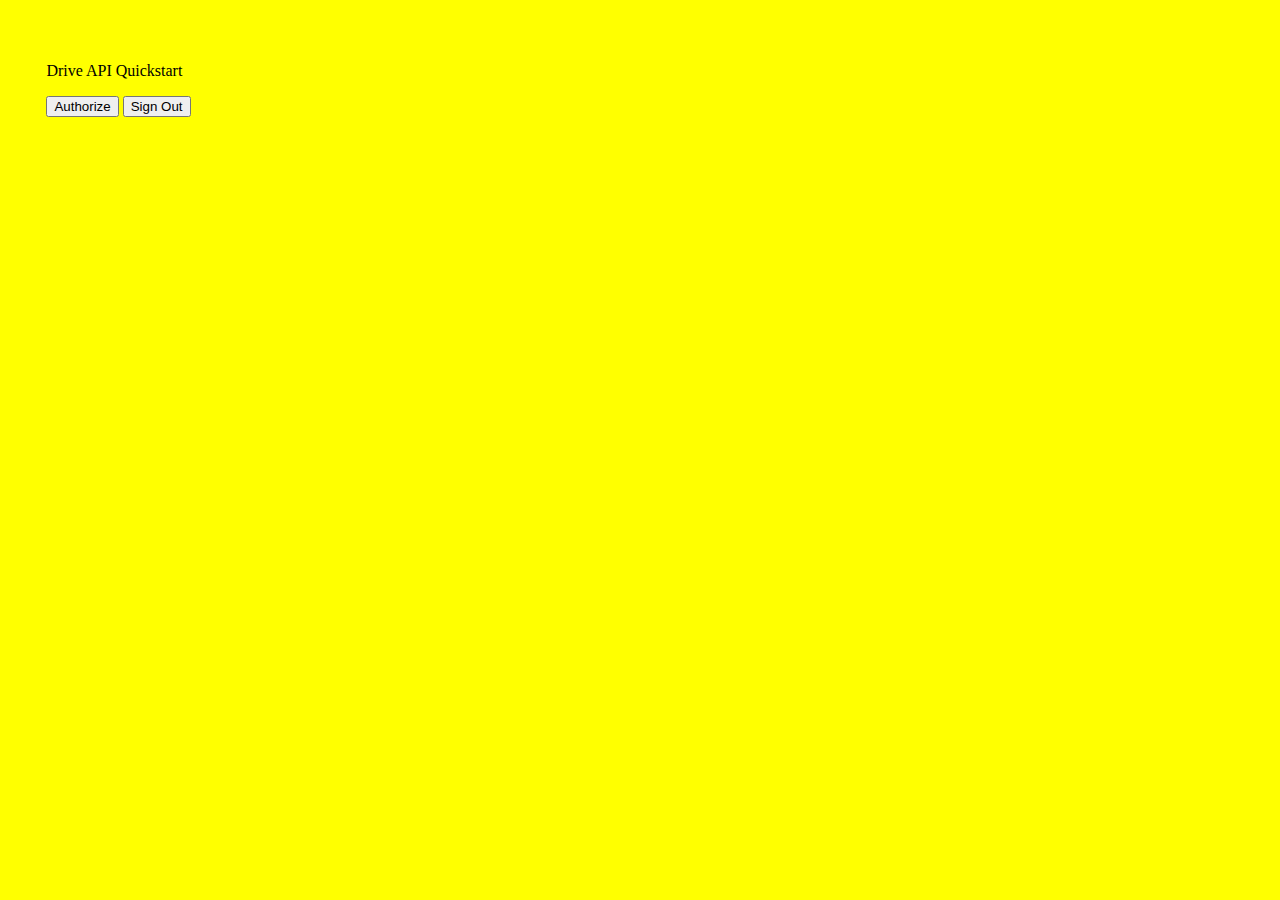
<file: connect/templates/popup.html>
<!DOCTYPE html>
<html>
<head>
	
	<link rel="stylesheet" href="css/main.css">
	<script type="text/javascript" src="../js/jquery.js"></script>
	<script type="text/javascript" src="../js/popup.js"></script>
	<meta charset="utf-8">
	<meta name="viewport" content="width=device-width, initial-scale=1">
	<title>popup</title>
  </head>
  <body>
    <p>Drive API Quickstart</p>
    <meta name="google-signin-client_id" content="267660766780-qc87vqg9qh7u7dsr09q1vlcf9tt2pmke.apps.googleusercontent.com">
    <!--Add buttons to initiate auth sequence and sign out-->
    <button id="authorize_button">Authorize</button>
    <button id="signout_button">Sign Out</button>

    <pre id="content" style="white-space: pre-wrap;"></pre>
</body>
</html>
</file>
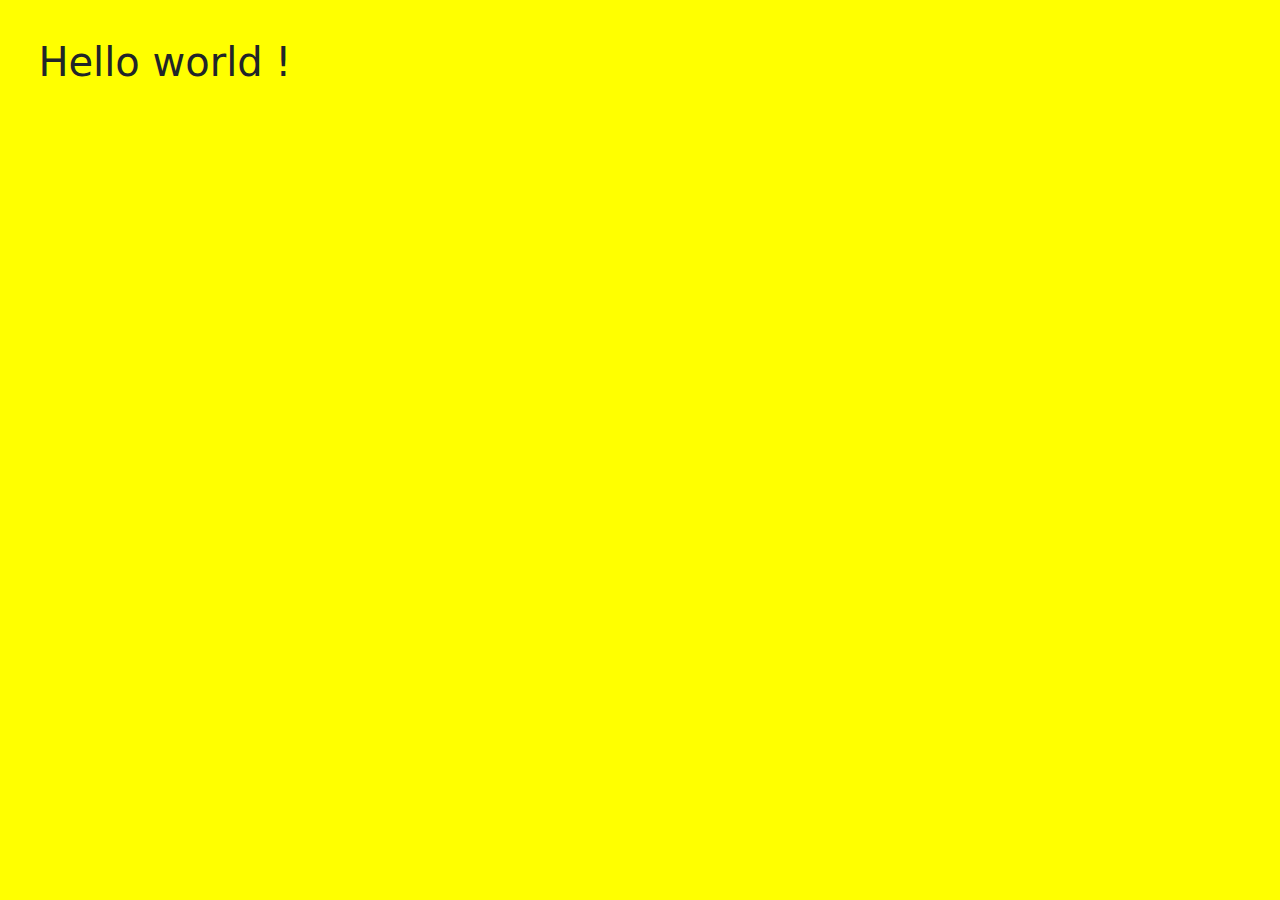
<file: connect/templates/test.html>
<!DOCTYPE html>
<html>
<head>
	<link rel="stylesheet" href="css/bootstrap.min.css">
	<link rel="stylesheet" href="css/main.css">
	<meta charset="utf-8">
	<meta name="viewport" content="width=device-width, initial-scale=1">
	<title>hello</title>
</head>
<body>
<h1> Hello world !</h1>
<!--
	<iframe class="trust" src="https://meusanimes.com/"></iframe>
-->
</body>
</html>
</file>
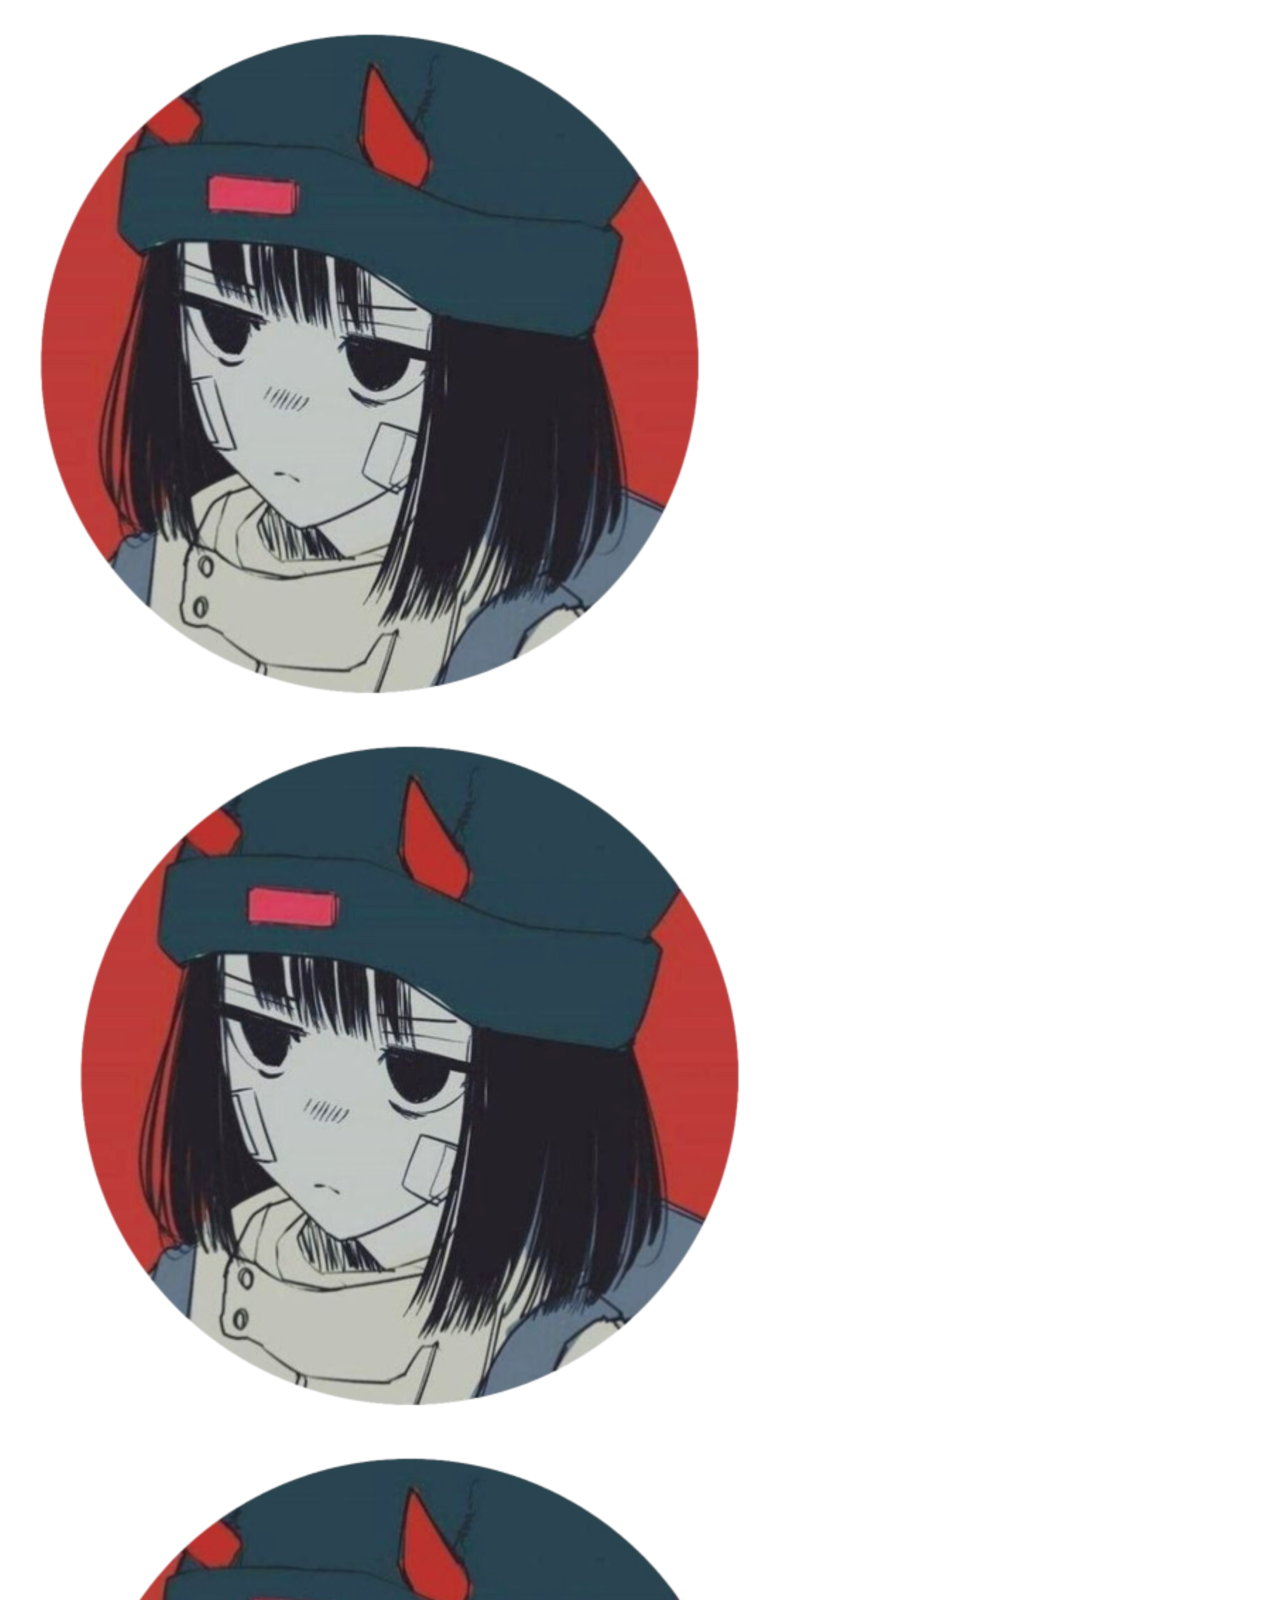
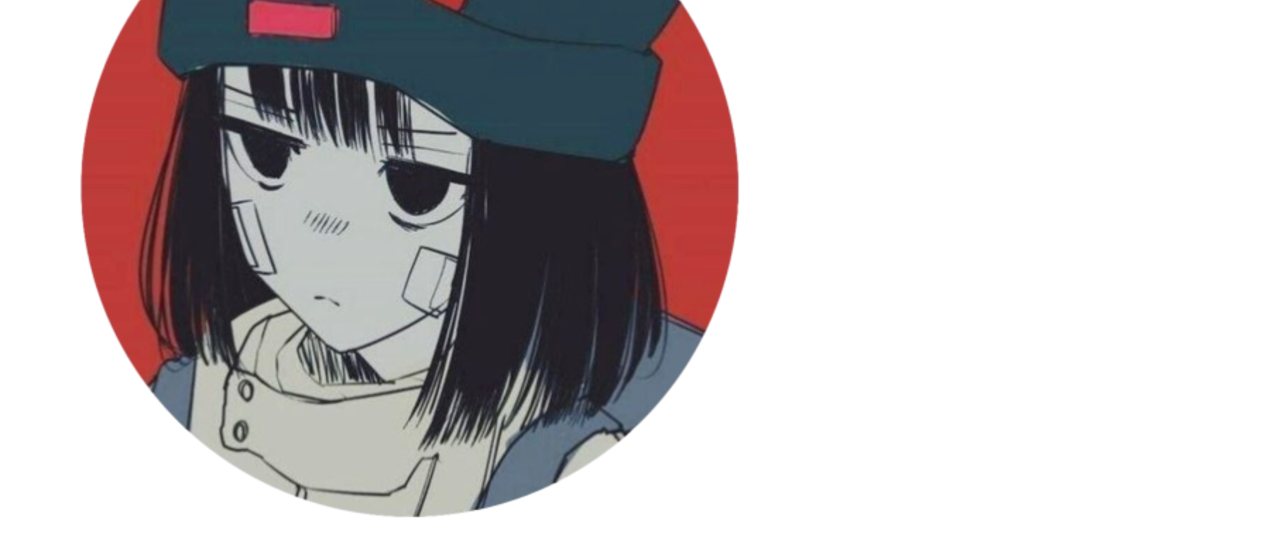
<file: connect/templates/teste.html>
<!DOCTYPE html>
<html id="meu">
<head>
	<title>popup</title>
</head>
<body >
								
				<img src="../icon.png">				
	
	<div class="container">	
		<!-- A api de drag and drop do JS só guarda informações de text, oq dá pra vc fazer é recuperar esse elemento com alguma informação dele, como o id -->	
		<div>
			<div> 
				<div>
					<a href="#">
						<li>
							<ul>
								<img src="../icon.png">
							</ul>

							<ul>
								
								<img src="../icon.png">
							</ul>
						</li>
					</a>

				</div>
			</div>
		 </div>		
		
	</div>
</body>
</html>
</file>
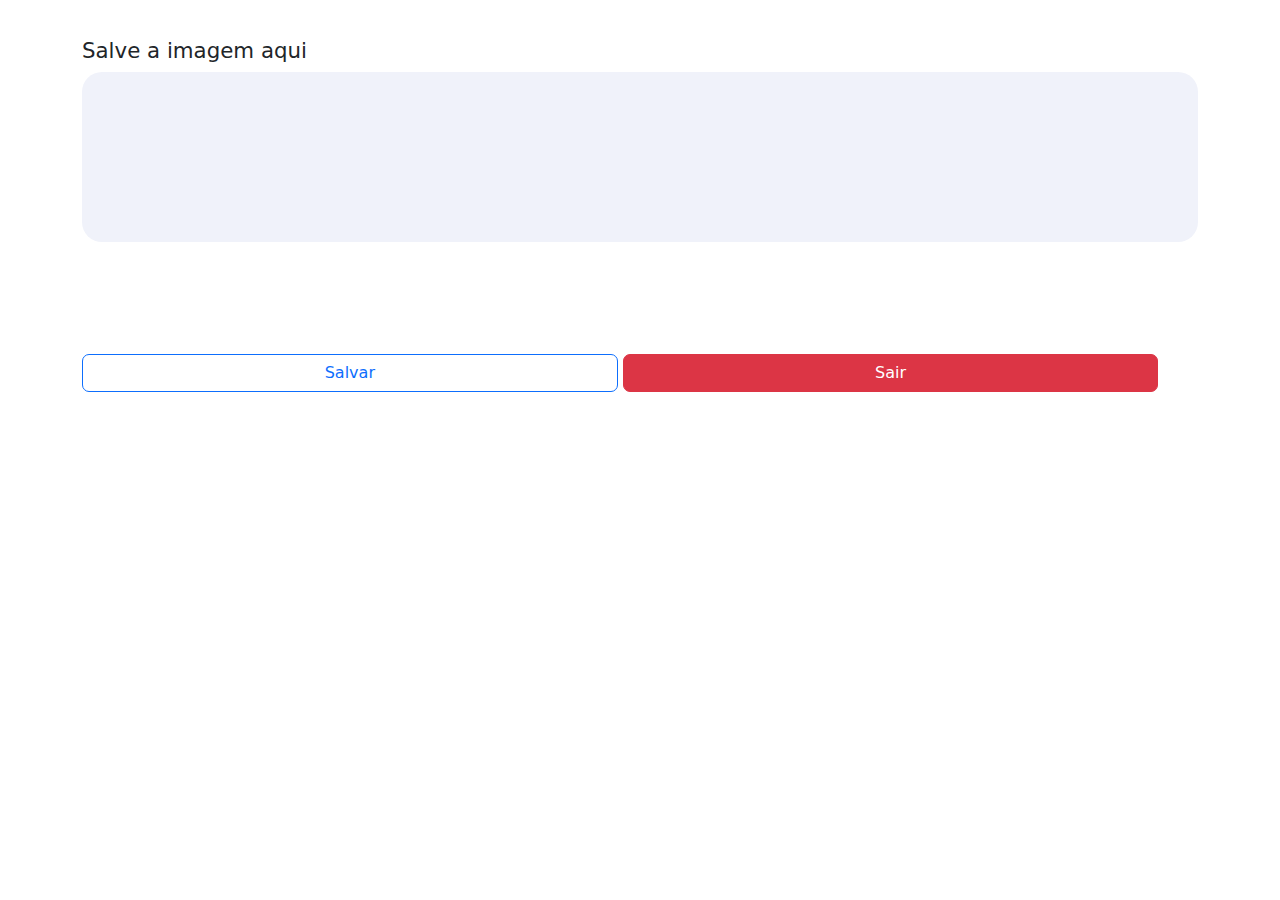
<file: salvador_de_imagem/templates/popup.html>
<!DOCTYPE html>
<html id="meu">
<head>
	<link rel="stylesheet" href="css/bootstrap.min.css">
	<link rel="stylesheet" href="css/main.css">
	<script type="text/javascript" src="../js/popup_conf/jquery.js"></script>
	<script type="text/javascript" src="../js/background_conf/background_front.js"></script>

	<meta charset="utf-8">
	<meta name="viewport" content="width=device-width, initial-scale=1">
	<title>popup</title>
</head>
<body >
	<div class="container">				
		<h2 id="titulo">Salve a imagem aqui </h2>
		<div id="box-image"> </div>
		<button class="btn btn btn-outline-primary my-btn" id="cor"> Salvar</button>
		<button class="btn btn-danger my-btn" id="sair"> Sair</button>
	</div>
</body>
</html>
</file>
<file: connect/templates/css/main.css>
body{
	padding: 3%;
	background-color: yellow;
}
</file>
<file: salvador_de_imagem/templates/css/main.css>
body{
	padding: 3%;
	min-width:15.625rem;
	min-height:16.875rem;

}
#meu{
	transition: visibility 0.030s;
}
#sair{
	transition: visibility 0.029s;
}
.container{

}

#titulo{
	font-size: 16pt;
}

#box-image{
	min-width:9.375rem;
	min-height: 10.625rem;
	background-color: #F0F2FA;
	border-radius: 20px;
}

 iframe {
  height: 300px;
  width: 300px;
  resize: both;
  overflow: auto;
}

.my-btn{
	display: inline;
	border-radius: 7px;
	margin-top: 10%;
	width: 48%;
}
.my-btn:hover{
	transition: 0.75s;
}
</file>
